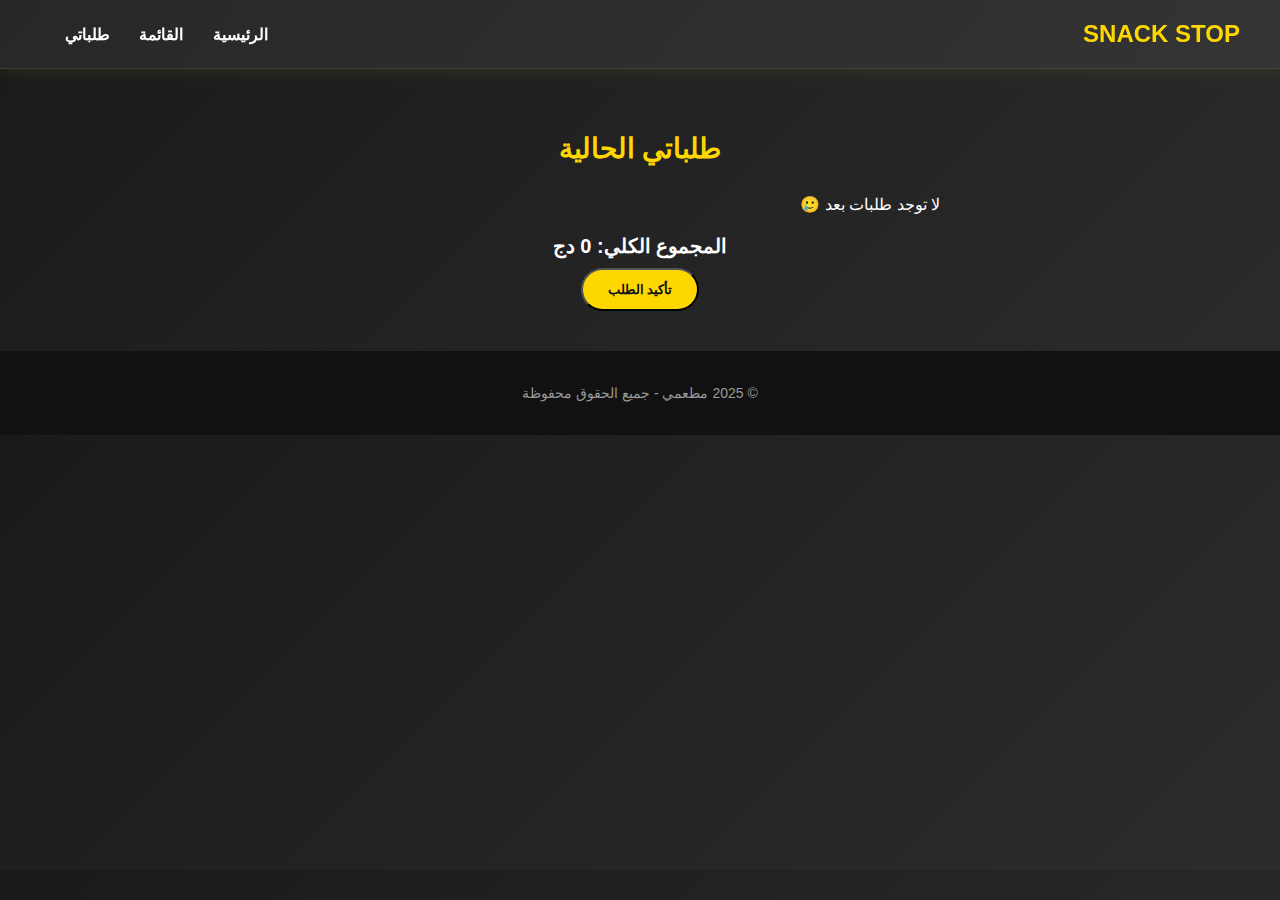
<file: cart.html>
<!DOCTYPE html>
<html lang="ar" dir="rtl">
<head>
  <meta charset="UTF-8" />
  <meta name="viewport" content="width=device-width, initial-scale=1.0"/>
  <title>طلباتي - مطعمي</title>
  <link rel="stylesheet" href="style.css" />
  <script src="script.js" defer></script>
</head>
<body onload="renderCart()">
  <header class="glass-header">
    <div class="logo"> SNACK STOP</div>
    <nav>
      <a href="index.html">الرئيسية</a>
      <a href="menu.html">القائمة</a>
      <a href="cart.html">طلباتي</a>
    </nav>
  </header>

  <section class="featured">
    <h2>طلباتي الحالية</h2>
    <div class="cart-items"></div>

    <div class="cart-summary">
      <h3>المجموع الكلي: <span id="total">0 دج</span></h3>
      <button onclick="checkout()" class="cta-btn">تأكيد الطلب</button>
    </div>
  </section>

  <footer>
    <p>© 2025 مطعمي - جميع الحقوق محفوظة</p>
  </footer>
</body>
</html>
</file>
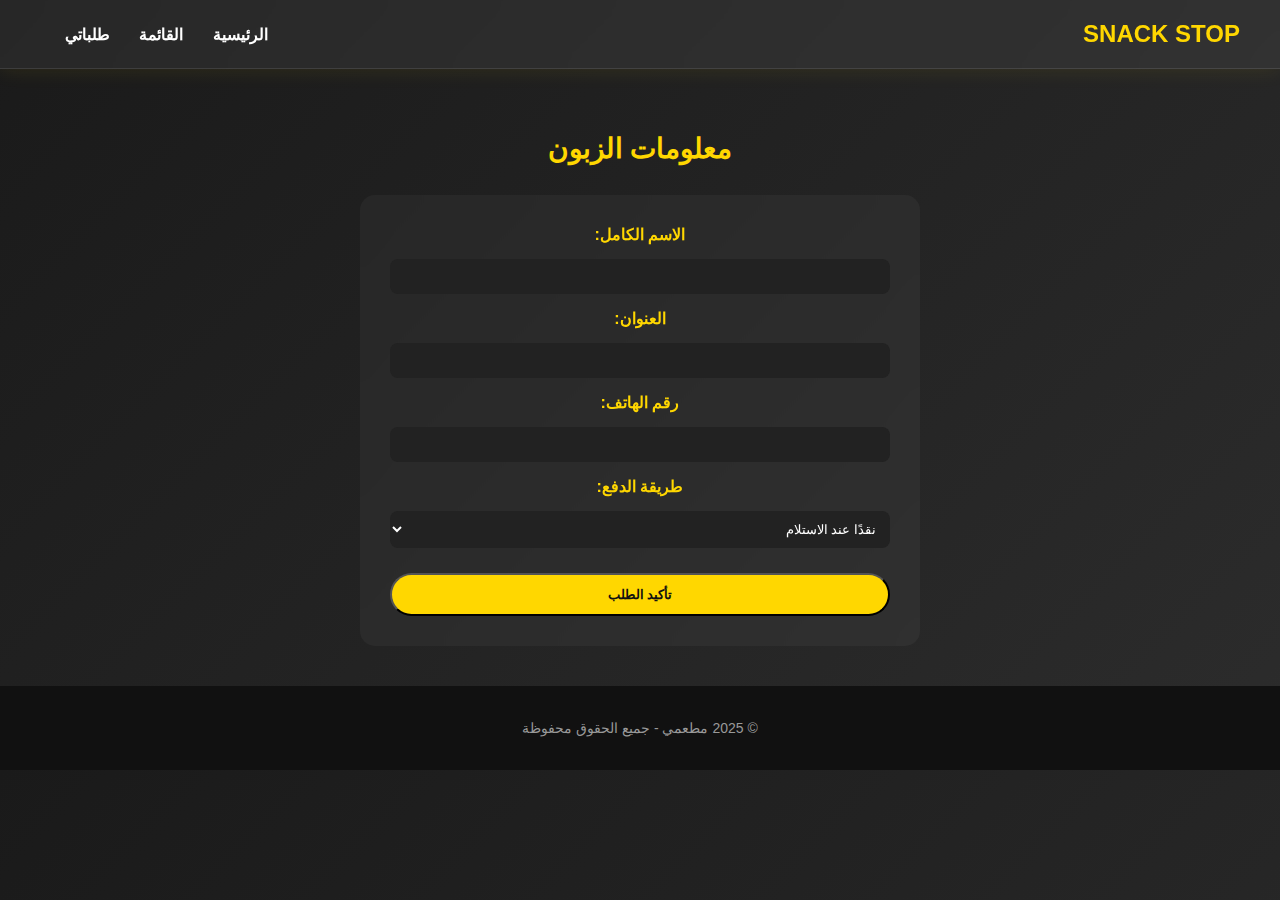
<file: checkout.html>
<!DOCTYPE html>
<html lang="ar" dir="rtl">
<head>
  <meta charset="UTF-8" />
  <meta name="viewport" content="width=device-width, initial-scale=1.0"/>
  <title>إتمام الطلب - مطعمي</title>
  <link rel="stylesheet" href="style.css" />
  <script src="script.js" defer></script>

</head>
<body>
  <header class="glass-header">
    <div class="logo">SNACK STOP</div>
    <nav>
      <a href="index.html">الرئيسية</a>
      <a href="menu.html">القائمة</a>
      <a href="cart.html">طلباتي</a>
  </header>

  <section class="featured">
    <h2>معلومات الزبون</h2>
    <form class="checkout-form" onsubmit="submitForm(event)">
      <label>الاسم الكامل:</label>
      <input type="text" required />

      <label>العنوان:</label>
      <input type="text" required />

      <label>رقم الهاتف:</label>
      <input type="tel" required />

      <label>طريقة الدفع:</label>
      <select>
        <option>نقدًا عند الاستلام</option>
        <option>بطاقة بنكية</option>
      </select>

      <button type="submit" class="cta-btn">تأكيد الطلب</button>
    </form>
  </section>

  <footer>
    <p>© 2025 مطعمي - جميع الحقوق محفوظة</p>
  </footer>

  <script>

  </script>
</body>
</html>
</file>
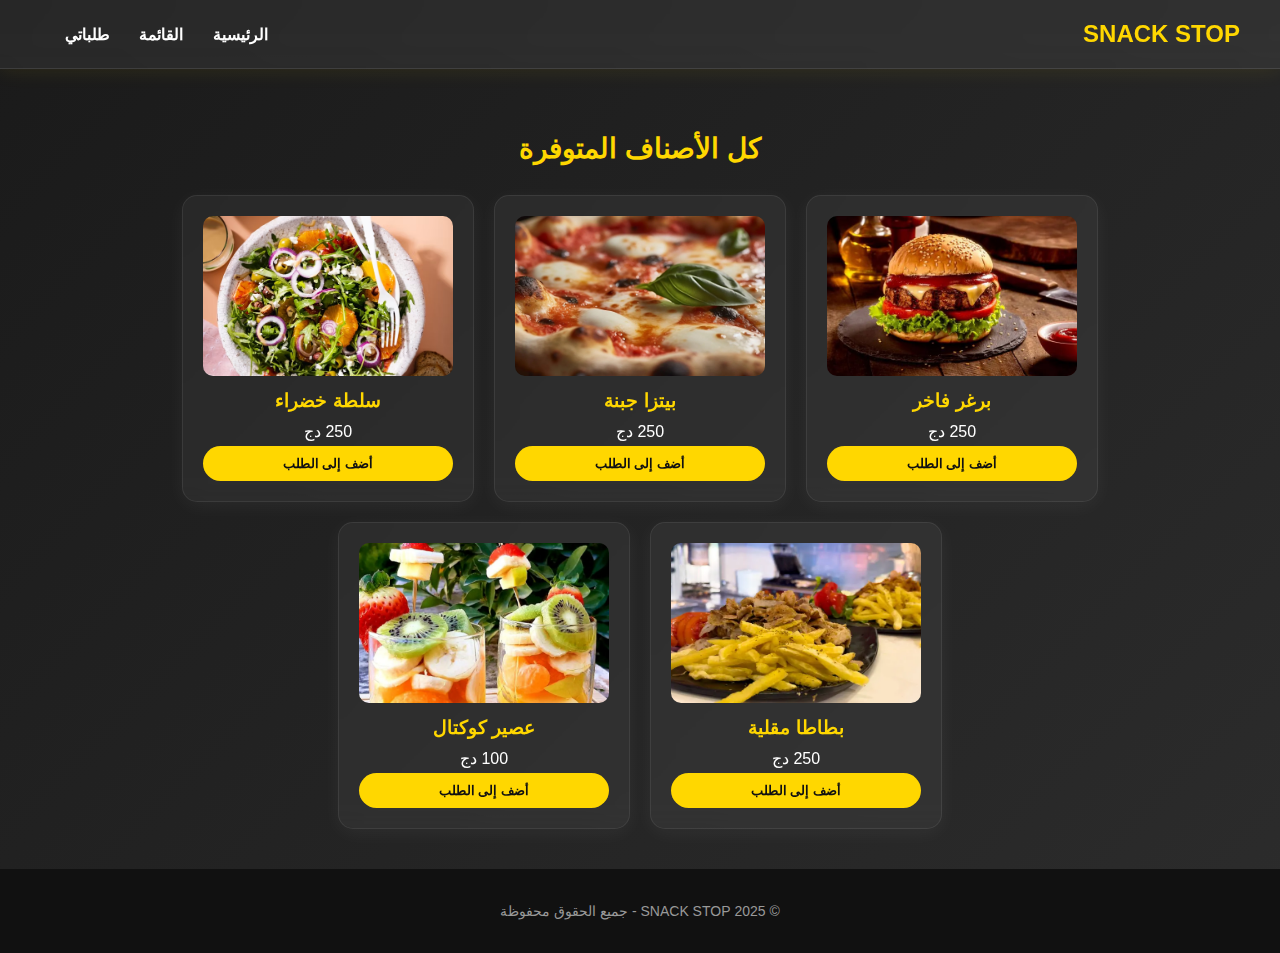
<file: menu.html>
<!DOCTYPE html>
<html lang="ar" dir="rtl">
<head>
  <meta charset="UTF-8">
  <meta name="viewport" content="width=device-width, initial-scale=1.0"/>
  <title>قائمة الطعام - مطعمي</title>
  <link rel="stylesheet" href="style.css" />
  <script src="script.js" defer></script>
</head>
<body>
  <header class="glass-header">
    <div class="logo">SNACK STOP</div>
    <nav>
      <a href="index.html">الرئيسية</a>
      <a href="menu.html">القائمة</a>
      <a href="cart.html">طلباتي</a>
    </nav>
  </header>

  <section class="featured">
    <h2>كل الأصناف المتوفرة</h2>
    <div class="dishes">
      <div class="dish-card">
        <img src="images/burger.jpg" alt="برغر فاخر" />
        <h3>برغر فاخر</h3>
        <p>250 دج</p>
        <button onclick="addToCart('برغر فاخر', 250)">أضف إلى الطلب</button>
      </div>
      <div class="dish-card">
        <img src="images/pizza.jpg" alt="بيتزا جبنة" />
        <h3>بيتزا جبنة</h3>
        <p>250 دج</p>
        <button onclick="addToCart('بيتزا جبنة', 250)">أضف إلى الطلب</button>
      </div>
      <div class="dish-card">
        <img src="images/salad.jpg" alt="سلطة خضراء" />
        <h3>سلطة خضراء</h3>
        <p>250 دج</p>
        <button onclick="addToCart('سلطة خضراء', 250)">أضف إلى الطلب</button>
      </div>
      <div class="dish-card">
        <img src="images/fries.jpg" alt="بطاطا مقلية" />
        <h3>بطاطا مقلية</h3>
        <p>250 دج</p>
        <button onclick="addToCart('بطاطا مقلية', 250)">أضف إلى الطلب</button>
      </div>
      
       <div class="dish-card">
        <img src="images/jus cocktail.jpg" alt="عصير كوكتال" />
        <h3>عصير كوكتال</h3>
        <p>100 دج</p>
        <button onclick="addToCart('عصير كوكتال', 100)">أضف إلى الطلب</button>
      </div>

    </div>
  </section>

  <footer>
    <p>© 2025 SNACK STOP - جميع الحقوق محفوظة</p>
  </footer>
</body>
</html>
</file>
<file: style.css>
/* الأساس */
body {
  margin: 0;
  padding: 0;
  font-family: 'Cairo', sans-serif;
  background: linear-gradient(135deg, #1a1a1a, #2c2c2c);
  color: #fff;
  direction: rtl;
}

a {
  text-decoration: none;
  color: inherit;
}

/* الهيدر الزجاجي */
header.glass-header {
  backdrop-filter: blur(15px);
  background: rgba(255, 255, 255, 0.06);
  border-bottom: 1px solid rgba(255, 255, 255, 0.1);
  padding: 20px 40px;
  display: flex;
  justify-content: space-between;
  align-items: center;
  position: sticky;
  top: 0;
  z-index: 999;
  box-shadow: 0 0 20px rgba(255, 215, 0, 0.1);
}

header .logo {
  font-size: 24px;
  font-weight: bold;
  color: #ffd700; /* ذهبي */
}

nav a {
  margin-left: 25px;
  font-weight: bold;
  color: #fff;
  transition: 0.3s;
}

nav a:hover {
  color: #ffd700;
}

/* قسم البطل */
.hero {
  display: flex;
  justify-content: space-between;
  align-items: center;
  padding: 60px;
  background: url('images/bg.png') no-repeat center center;
  background-size: cover;
}

.hero-text {
  max-width: 50%;
}

.hero-text h1 {
  font-size: 40px;
  margin-bottom: 10px;
  animation: fadeInDown 1s ease-out;
  color: #e6b800;
}

.hero-text p {
  font-size: 18px;
  margin-bottom: 20px;
}

.cta-btn {
  background: #ffd700;
  color: #111;
  padding: 12px 25px;
  border-radius: 25px;
  font-weight: bold;
  transition: 0.3s;
}

.cta-btn:hover {
  background-color: #e6b800;
}

.hero-img {
  max-width: 40%;
  border-radius: 20px;
  box-shadow: 0 0 30px rgba(255, 215, 0, 0.3);
}

/* قسم الأطباق */
.featured {
  padding: 40px;
  text-align: center;
}

.featured h2 {
  font-size: 28px;
  margin-bottom: 30px;
  color: #ffd700;
}

.dishes {
  display: flex;
  flex-wrap: wrap;
  justify-content: center;
  gap: 20px;
}

.dish-card {
  background: rgba(255, 255, 255, 0.05);
  border: 1px solid rgba(255, 255, 255, 0.08);
  border-radius: 15px;
  padding: 20px;
  width: 250px;
  backdrop-filter: blur(10px);
  box-shadow: 0 4px 20px rgba(255, 255, 255, 0.05);
  transition: 0.3s;
}

.dish-card:hover {
  transform: translateY(-10px);
  box-shadow: 0 10px 30px rgba(255, 215, 0, 0.2);
}

.dish-card img {
  width: 100%;
  height: 160px;
  border-radius: 10px;
  object-fit: cover;
}

.dish-card h3 {
  margin: 10px 0;
  color: #ffd700;
}

.dish-card p {
  margin: 5px 0;
}

.dish-card button {
  background-color: #ffd700;
  color: #111;
  border: none;
  padding: 10px;
  width: 100%;
  border-radius: 25px;
  font-weight: bold;
  cursor: pointer;
  transition: 0.3s;
}

.dish-card button:hover {
  background-color: #e6b800;
}

/* السلة والملخص */
.cart-items, .last-orders {
  max-width: 600px;
  margin: auto;
  text-align: right;
}

.cart-summary {
  text-align: center;
  margin-top: 20px;
}

.cart-summary h3 {
  font-size: 20px;
  margin-bottom: 10px;
}

/* الفورم */
.checkout-form {
  max-width: 500px;
  margin: auto;
  display: flex;
  flex-direction: column;
  gap: 15px;
  background: rgba(255, 255, 255, 0.04);
  padding: 30px;
  border-radius: 15px;
  backdrop-filter: blur(12px);
}

.checkout-form label {
  color: #ffd700;
  font-weight: bold;
}

.checkout-form input, .checkout-form select {
  padding: 10px;
  border-radius: 8px;
  border: none;
  background: #222;
  color: #fff;
}

.checkout-form button {
  margin-top: 10px;
}

/* الفوتر */
footer {
  text-align: center;
  padding: 20px;
  background-color: #111;
  color: #999;
  font-size: 14px;
}

/* تحريك */
@keyframes fadeInDown {
  from {
    transform: translateY(-30px);
    opacity: 0;
  }
  to {
    transform: translateY(0);
    opacity: 1;
  }
}



.hero-img {
  width: 200px;           /* تصغير الصورة */
  height: auto;           /* يحافظ على الأبعاد */
  border-radius: 10px;    /* حواف ناعمة (اختياري) */
  animation: pulseGlow 2s infinite;  /* تفعيل الحركة */
}

/* الحركة والوميض */
</file>
